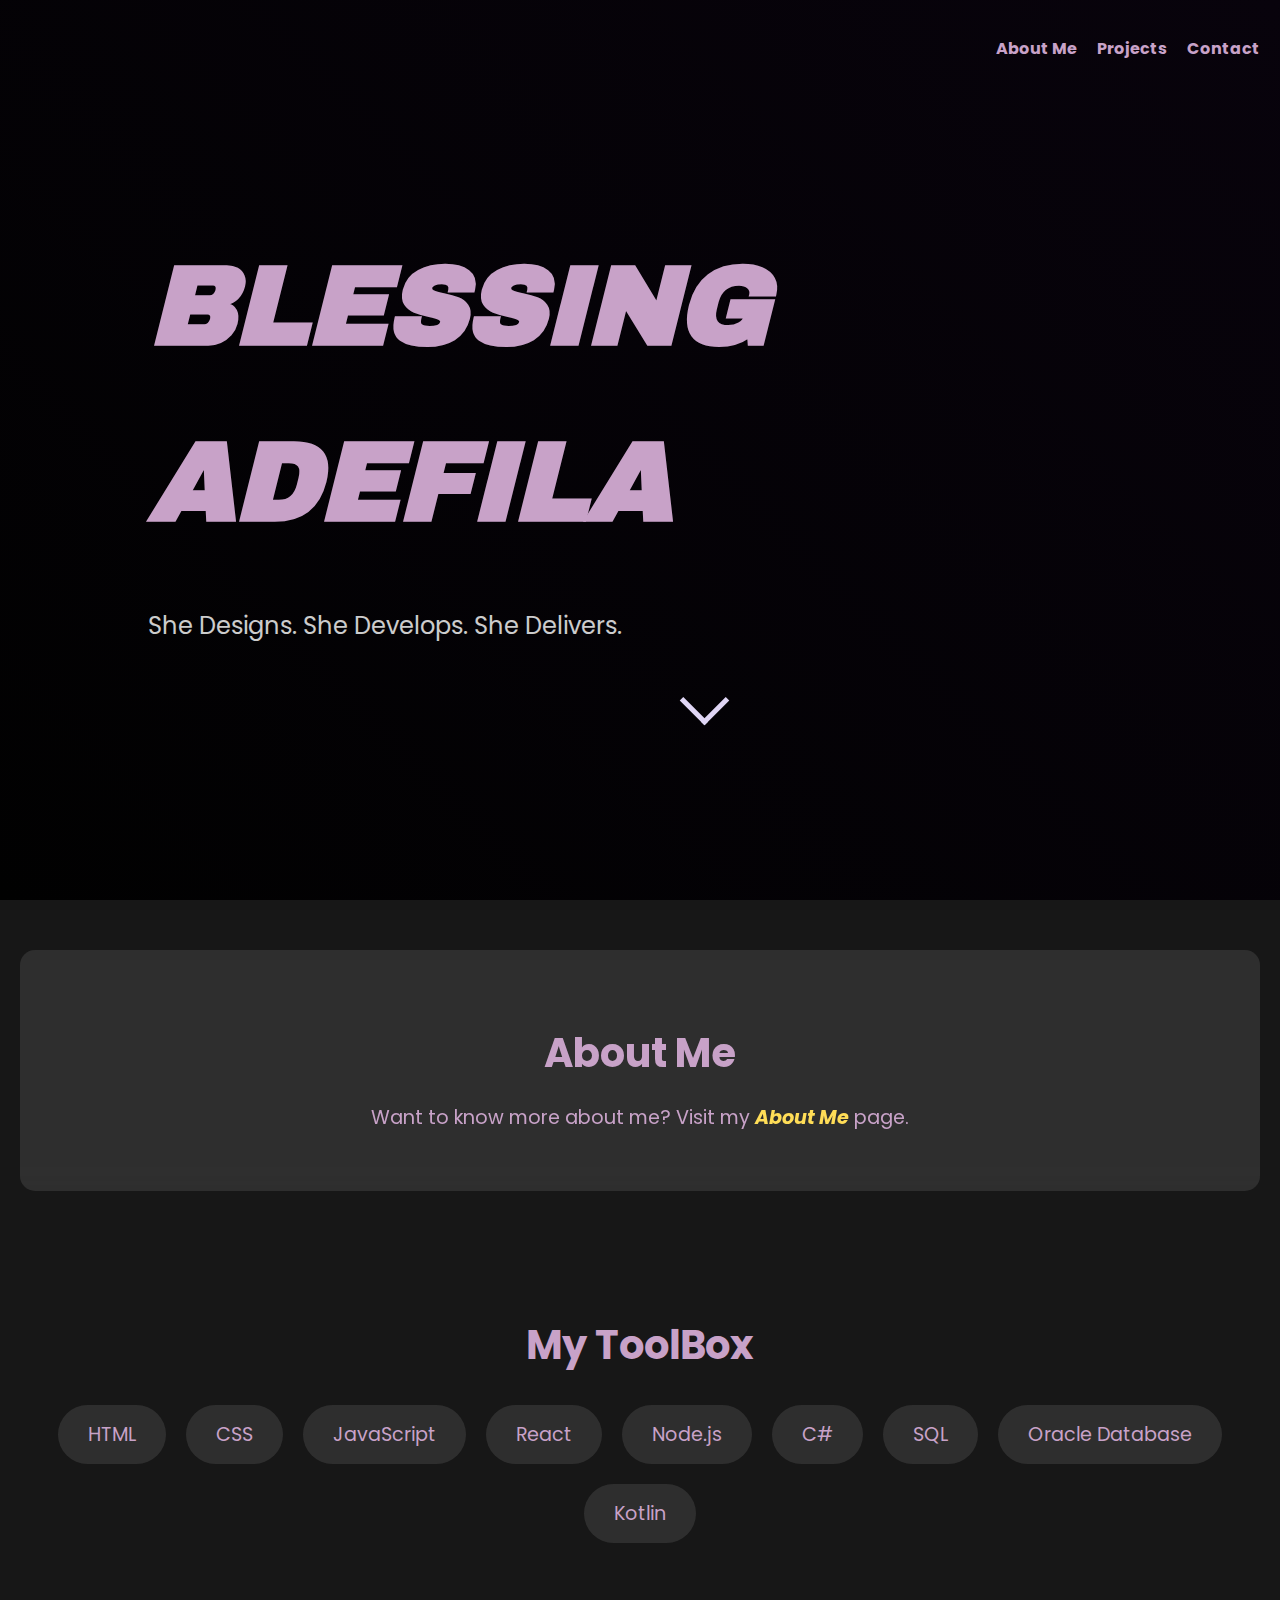
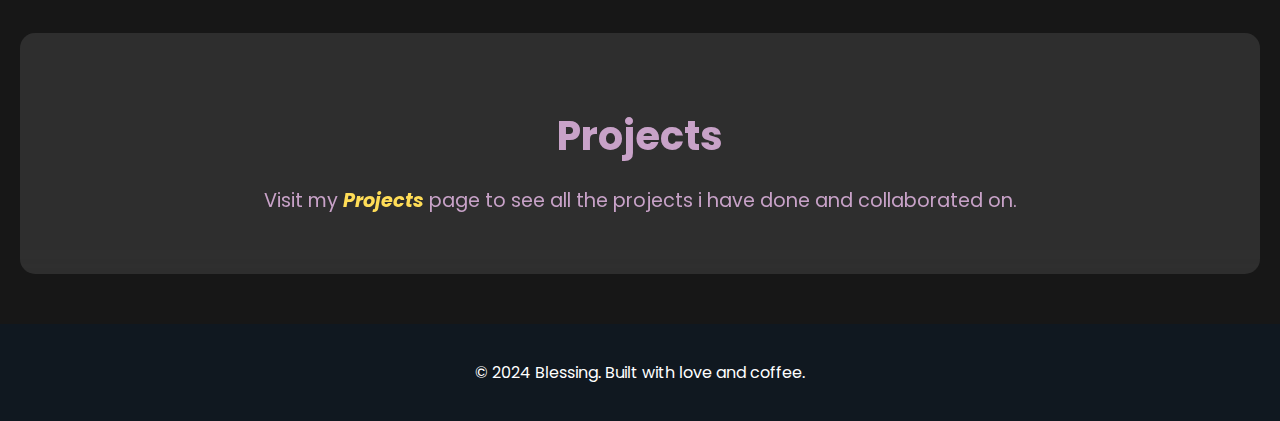
<file: personalProtfolio/index.html>
<!DOCTYPE html>
<html lang="en">
<head>
  <meta charset="UTF-8">
  <meta name="viewport" content="width=device-width, initial-scale=1.0">
  <title>Blessing | Portfolio</title>
  <link href="https://fonts.googleapis.com/css2?family=Poppins:wght@400;600&family=Archivo+Black&display=swap" rel="stylesheet">
  <link rel="stylesheet" href="styles.css">
</head>
<body>
  <!-- Hero Section -->
  <header class="hero">
    <nav class="navbar">
      <ul>
        <li><a href="about.html">About Me</a></li>
        <li><a href="projects.html">Projects</a></li>
        <li><a href="contact.html">Contact</a></li>
      </ul>
    </nav>
    <div class="hero-content">
      <h1 class="hero-name">Blessing </h1>
      <h1 class="hero-name">Adefila </h1>
      <p class="tagline">She Designs. She Develops. She Delivers.</p>
      <div class="arrow-container">
        <div class="animated-arrow"></div>
      </div>
    </div>
  </header>

  <!-- About Section -->
  <section id="about" class="about glassmorphism">
    <h2>About Me</h2>
    <p>Want to know more about me? Visit my <a href="about.html" class="highlight">About Me</a> page.</p>
  </section>

  <!-- Skills Section -->
  <section id="skills" class="skills">
    <h2>My ToolBox</h2>
    <div class="skills-bubbles">
      <div class="bubble">HTML</div>
      <div class="bubble">CSS</div>
      <div class="bubble">JavaScript</div>
      <div class="bubble">React</div>
      <div class="bubble">Node.js</div>
      <div class="bubble">C#</div>
      <div class="bubble">SQL</div>
      <div class="bubble">Oracle Database</div>
      <div class="bubble">Kotlin </div>
    </div>
  </section>

  <!-- Portfolio Section -->
  <section id="about" class="about glassmorphism">
    <h2>Projects</h2>
    <p> Visit my <a href="projects.html" class="highlight">Projects</a> page to see all the projects i have done and collaborated on.</p>
  </section>


  <footer>
    <p>© 2024 Blessing. Built with love and coffee.</p>
  </footer>
</body>
</html>
</file>
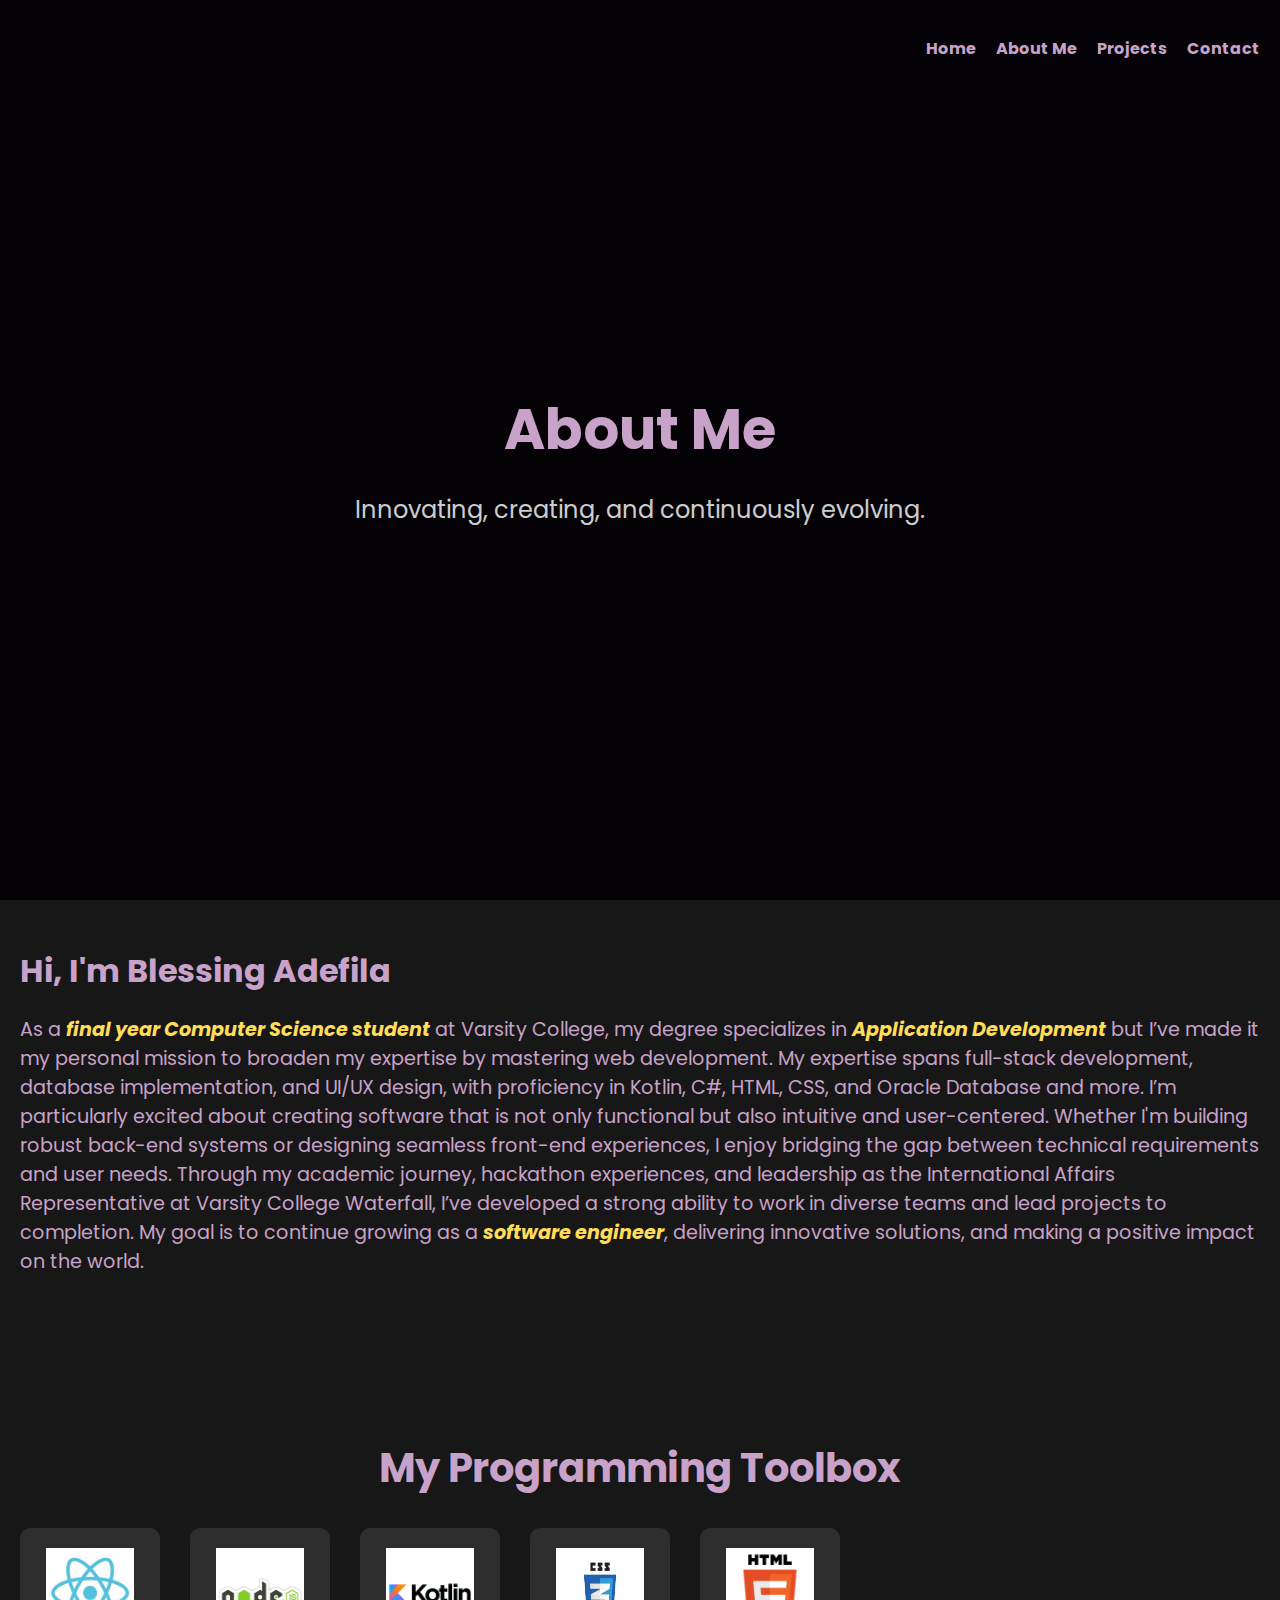
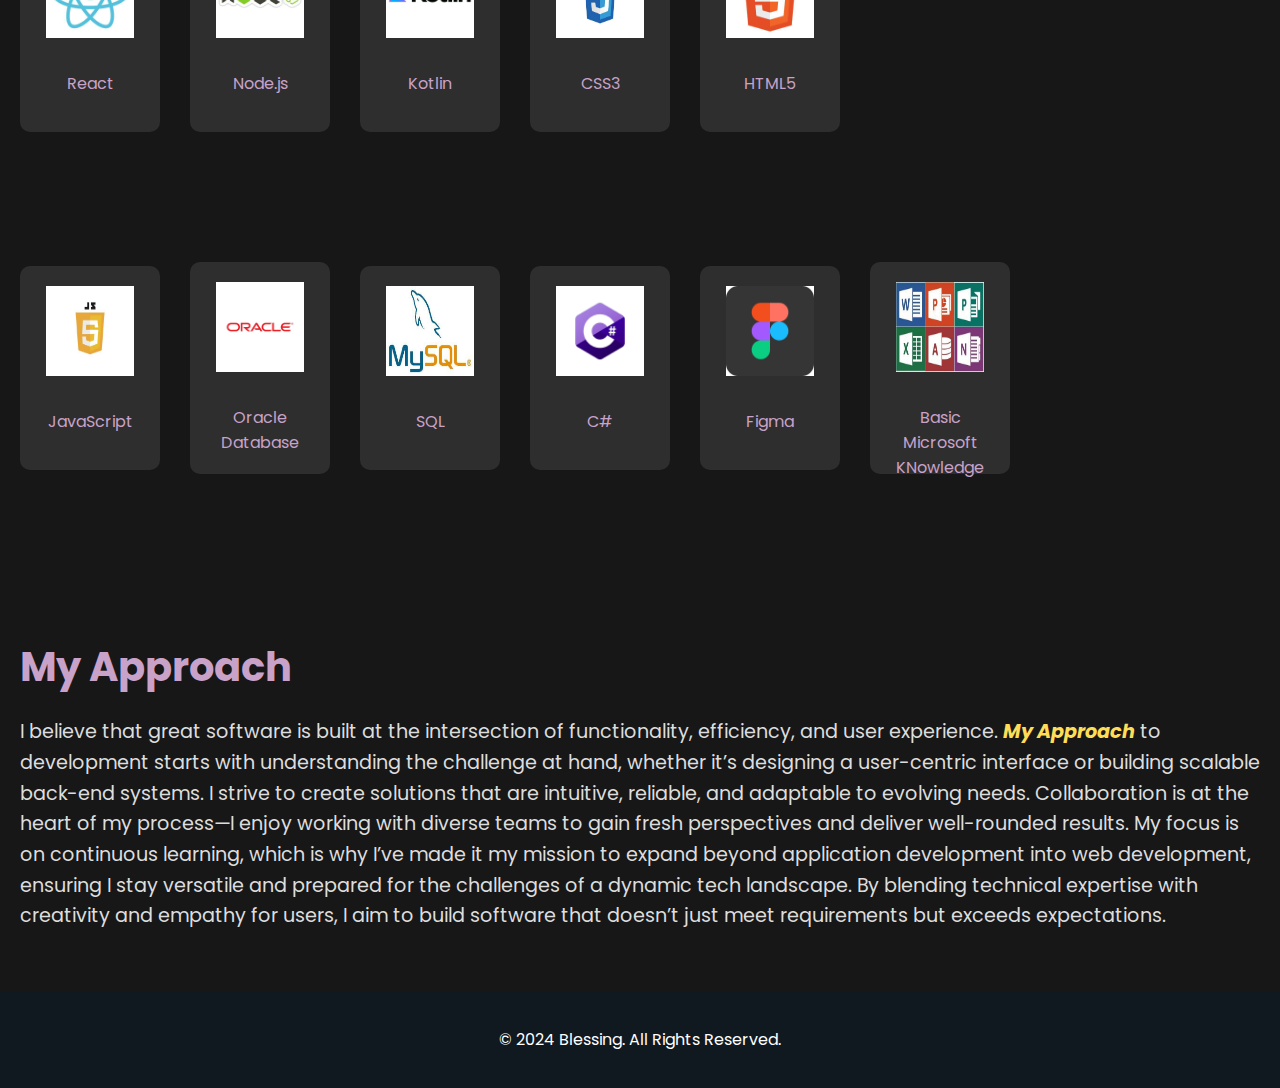
<file: personalProtfolio/about.html>
<!DOCTYPE html>
<html lang="en">
<head>
    <meta charset="UTF-8">
    <meta name="viewport" content="width=device-width, initial-scale=1.0">
    <meta http-equiv="X-UA-Compatible" content="ie=edge">
    <title>About Me - Blessing</title>
    <link href="https://fonts.googleapis.com/css2?family=Poppins:wght@400;600&display=swap" rel="stylesheet">
    <link rel="stylesheet" href="styles.css">
</head>
<body>
    <nav class="navbar">
        <ul>
            <li><a href="index.html">Home</a></li>
          <li><a href="about.html">About Me</a></li>
          <li><a href="projects.html">Projects</a></li>
          <li><a href="contact.html">Contact</a></li>
        </ul>
      </nav>
    <section id="about" class="about-hero">
        <div class="about-header">
            <h1>About Me</h1>
            <p class="tagline">Innovating, creating, and continuously evolving.</p>
        </div>
    </section>

    <section class="about-bio">
        <div class="bio-text">
            <h2>Hi, I'm Blessing Adefila</h2>
            <p> As a <span class="highlight">final year Computer Science student</span> at Varsity College, my degree specializes in <span class="highlight">Application Development</span>
                 but I’ve made it my personal mission to broaden my expertise by mastering web development.
                 My expertise spans full-stack development, database implementation, and UI/UX design, with proficiency in Kotlin, C#, HTML, CSS, and Oracle Database and more.
                  I’m particularly excited about creating software that is not only functional but also intuitive and user-centered.
                   Whether I'm building robust back-end systems or designing seamless front-end experiences, I enjoy bridging the gap between technical requirements and user needs.
                    Through my academic journey, hackathon experiences, and leadership as the International Affairs Representative at Varsity College Waterfall, I’ve developed a strong ability to work in diverse teams and lead projects to completion.
                     My goal is to continue growing as a  <span class="highlight">software engineer</span>, delivering innovative solutions, and making a positive impact on the world.
        
    </section>

    <section class="skills">
        <h2>My Programming Toolbox</h2>
        <div class="skills-grid">
            <div class="skill-item">
                <img src="react.jpg" alt="React">
                <p>React</p>
            </div>
            <div class="skill-item">
                <img src="node.jpg" alt="Node.js">
                <p>Node.js</p>
            </div>
            <div class="skill-item">
                <img src="kotlin.jpg" alt="kotlin">
                <p>Kotlin</p>
            </div>
            <div class="skills-grid">
                <div class="skill-item">
                    <img src="css.jpg" alt="css">
                    <p>CSS3</p>
                </div>

                <div class="skills-grid">
                    <div class="skill-item">
                        <img src="html.jpg" alt="html">
                        <p>HTML5</p>
                    </div>
                </section>
                <section class="skills">
                    <div class="skills-grid">
                        <div class="skill-item">
                            <img src="js.jpg" alt="js">
                            <p>JavaScript</p>
                        </div>
                        <div class="skills-grid">
                            <div class="skill-item">
                                <img src="oracle.jpg" alt="css">
                                <p>Oracle Database</p>
                    </div>
                    <div class="skills-grid">
                        <div class="skill-item">
                            <img src="sql.jpg" alt="css">
                            <p>SQL</p>
                        
                        </div>
                        <div class="skills-grid">
                            <div class="skill-item">
                                <img src="csharp.jpg" alt="css">
                                <p>C#</p>
                            </div>
                            <div class="skills-grid">
                                <div class="skill-item">
                                    <img src="figma.jpg" alt="css">
                                    <p>Figma</p>
                                </div>
                                <div class="skills-grid">
                                    <div class="skill-item">
                                        <img src="microsoft.jpg" alt="css">
                                        <p>Basic Microsoft KNowledge</p>
                                    </div>
           
        </div>
    </section>

    <section class="approach">
        <h2>My Approach</h2>
        <p>I believe that great software is built at the intersection of functionality, efficiency, and user experience. <span class="highlight">My Approach</span> to development starts with understanding the challenge at hand, whether it’s designing a user-centric interface or building scalable back-end systems. I strive to create solutions that are intuitive, reliable, and adaptable to evolving needs.

            Collaboration is at the heart of my process—I enjoy working with diverse teams to gain fresh perspectives and deliver well-rounded results. My focus is on continuous learning, which is why I’ve made it my mission to expand beyond application development into web development, ensuring I stay versatile and prepared for the challenges of a dynamic tech landscape.
            
            By blending technical expertise with creativity and empathy for users, I aim to build software that doesn’t just meet requirements but exceeds expectations.
            
            </p>
    </section>

    
    <footer>
        <p>&copy; 2024 Blessing. All Rights Reserved.</p>
    </footer>


</body>
</html>
</file>
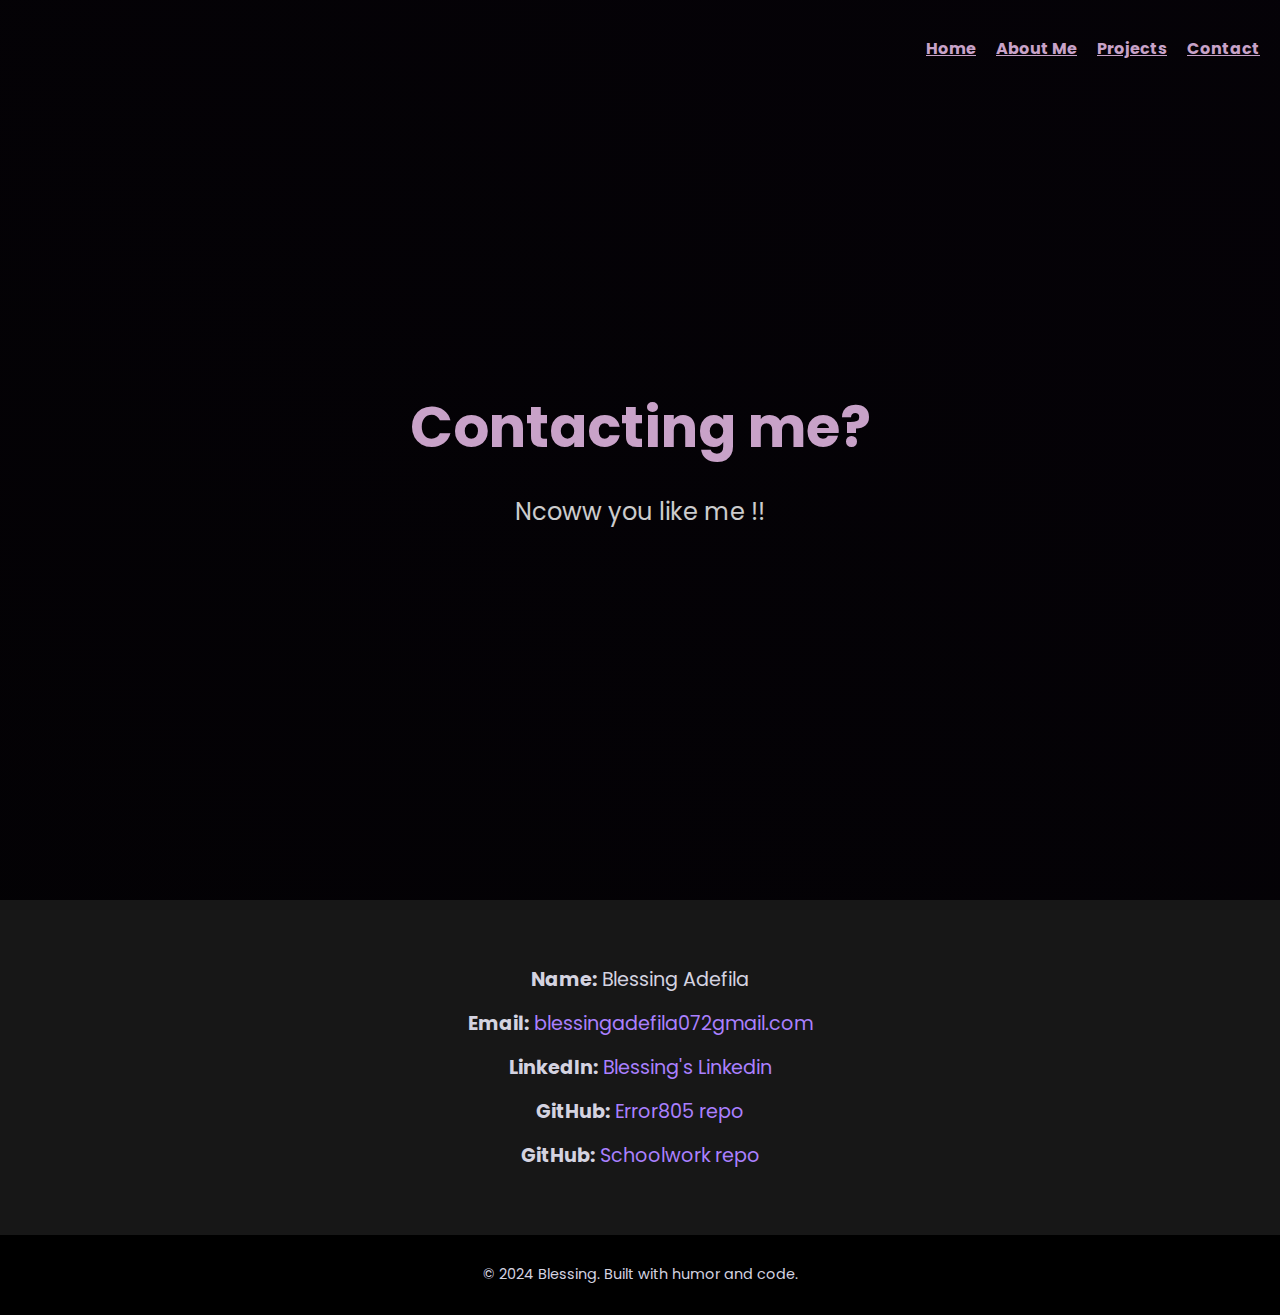
<file: personalProtfolio/contact.html>
<!DOCTYPE html>
<html lang="en">
<head>
  <meta charset="UTF-8">
  <meta name="viewport" content="width=device-width, initial-scale=1.0">
  <title>Contact Me</title>
  <link href="https://fonts.googleapis.com/css2?family=Poppins:wght@400;600&display=swap" rel="stylesheet">
  <link rel="stylesheet" href="contact.css">
</head>
<body>
  <header>
    <nav class="navbar">
      <ul>
        <li><a href="index.html">Home</a></li>
        <li><a href="about.html">About Me</a></li>
        <li><a href="projects.html" class="active">Projects</a></li>
        <li><a href="contact.html">Contact</a></li>
      </ul>
    </nav>
    <section id="about" class="about-hero">
        <div class="about-header">
            <h1>Contacting me?</h1>
            <p class="tagline">Ncoww you like me !!</p>
        </div>
    </section>
  </header>
  <!-- Contact Section -->
  <section class="contact-section">
  
    <ul class="contact-list">
      <li><strong>Name:</strong> Blessing Adefila</li>
      <li><strong>Email:</strong> <a href="mailto:blessing@example.com">blessingadefila072gmail.com</a></li>
      <li><strong>LinkedIn:</strong> <a href="www.linkedin.com/in/blessing-adefila-b38216251" target="_blank">Blessing's Linkedin</a></li>
      <li><strong>GitHub:</strong> <a href="https://github.com/error805" target="_blank">Error805 repo</a></li>
      <li><strong>GitHub:</strong> <a href="https://github.com/ST10041144" target="_blank">Schoolwork repo</a></li>
      
    </ul>
  </section>

  <!-- Footer -->
  <footer>
    <p>© 2024 Blessing. Built with humor and code.</p>
  </footer>
</body>
</html>
</file>
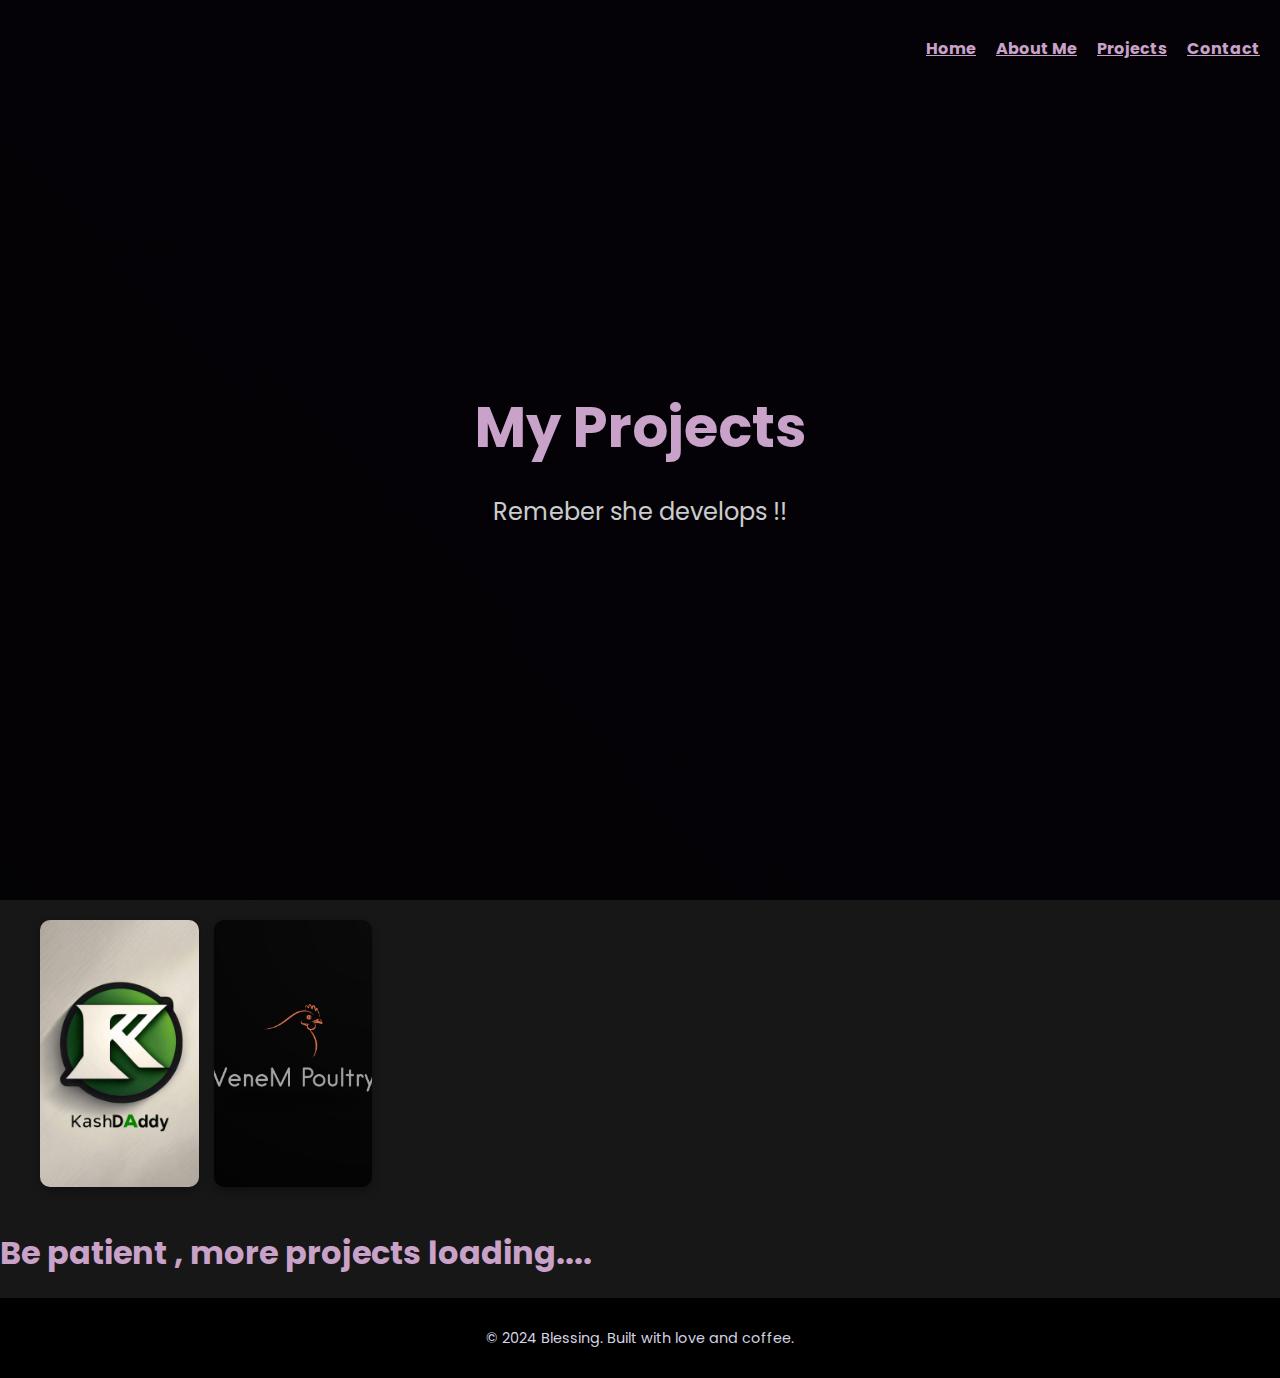
<file: personalProtfolio/projects.html>
<!DOCTYPE html>
<html lang="en">
<head>
  <meta charset="UTF-8">
  <meta name="viewport" content="width=device-width, initial-scale=1.0">
  <title>Projects | Blessing Portfolio</title>
  <link href="https://fonts.googleapis.com/css2?family=Poppins:wght@400;600&display=swap" rel="stylesheet">
  <link rel="stylesheet" href="project.css">
</head>
<body>
  <!-- Navigation -->
  <header>
    <nav class="navbar">
      <ul>
        <li><a href="index.html">Home</a></li>
        <li><a href="about.html">About Me</a></li>
        <li><a href="projects.html" class="active">Projects</a></li>
        <li><a href="contact.html">Contact</a></li>
      </ul>
    </nav>
    <section id="about" class="about-hero">
        <div class="about-header">
            <h1>My Projects</h1>
            <p class="tagline">Remeber she develops !!</p>
        </div>
    </section>
  </header>

  <!-- Project Gallery -->
  <main class="project-gallery">
    
    <div class="grid">
      <!-- Project Card 1 -->
      <div class="project-card">
        <img src="KashDaddy.jpg" alt="Project 1" class="project-img">
        <div class="hover-overlay">
          <p class="project-desc">A budgeting application that improves users financial habits.</p>
          <a href="#details1" class="see-more-btn">See More</a>
        </div>
      </div>
      <!-- Project Card 2 -->
      <div class="project-card">
        <img src="venem.jpg" alt="Project 2" class="project-img">
        <div class="hover-overlay">
          <p class="project-desc">A poultry management application to make the lives of farmers easier.</p>
          <a href="#details2" class="see-more-btn">See More</a>
        </div>
      </div>
    </div>
  </main>

  <!-- Project Details -->
  <section id="details1" class="project-details">
    <a href="#close" class="close-btn">&times;</a>
    <h2>KashDaddy/h2>
    <ul>
      <li><strong>Type:</strong> Collaboration</li>
      <li><strong>Role:</strong> Frontend and Backend Developer</li>
      <li><strong>Tech:</strong> Kotlin , Android Studio</li>
      <li><strong>GitHub:</strong> <a href="https://github.com/ST10191686/KashDaddy.git" target="_blank">View Repo</a></li>
    </ul>
  </section>

  <section id="details2" class="project-details">
    <a href="#close" class="close-btn">&times;</a>
    <h2>VeneM Poultry</h2>
    <ul>
      <li><strong>Type:</strong> Collaboration</li>
      <li><strong>Role:</strong> Frontend and Backend Developer</li>
      <li><strong>Tech:</strong> Kotlin , Android Studio</li>
      <li><strong>GitHub:</strong> <a href="https://github.com/ST10041144/VeneM-Poultry-App_XBCAD7319.git" target="_blank">View Repo</a></li>
    </ul>
  </section>

  <h1 class="about-header">Be patient , more projects loading....</h1>

  <footer>
    <p>© 2024 Blessing. Built with love and coffee.</p>
  </footer>
</body>
</html>
</file>
<file: personalProtfolio/styles.css>
/* General Styles */
body {
    background: #171717;
    color: #C8A2C8; /* Lilac text */
    font-family: 'Poppins', sans-serif;
    margin: 0;
    overflow-x: hidden;
}

a {
    text-decoration: none;
    color: #d7bde2; /* Lilac for links */
    transition: color 0.3s;
}

a:hover {
    color: #b19cd9; /* Darker lilac */
}

/* Hero Section */
.hero {
    height: 100vh;
    background: linear-gradient(45deg, #010101, #08030c);
    display: flex;
    flex-direction: column;
    justify-content: center;
    position: relative;
    text-align: left;
}

.hero-content {
    position: relative;
    margin-left: 10%;
    padding: 20px;
}

.hero-name {
    font-family: 'Archivo Black', sans-serif;
    font-size: 7rem;
    color: #C8A2C8;
    font-style: italic;
    text-transform: uppercase;
    letter-spacing: -2px;
    line-height: 0.9;
}

.tagline {
    font-size: 1.8rem;
    color: #C8A2C8;
    margin-top: 15px;
}

/* Navbar */
.navbar ul {
    list-style: none;
    display: flex;
    gap: 20px;
    position: absolute;
    top: 20px;
    right: 20px;
}

.navbar ul li a {
    font-size: 1rem;
    color: #C8A2C8;
    font-weight: bold;
    transition: color 0.3s ease;
}

.navbar ul li a:hover {
    color: #570472;
}

/* Animated Arrow */
.arrow-container {
    margin-top: 40px;
    display: flex;
    justify-content: center;
    align-items: center;
}

.animated-arrow {
    width: 30px;
    height: 30px;
    border: solid #e0d6f5;
    border-width: 0 5px 5px 0;
    transform: rotate(45deg);
    animation: arrowBounce 2s infinite, fadeInOut 2s infinite;
    position: relative;
}

@keyframes arrowBounce {
    0%, 20%, 50%, 80%, 100% {
        transform: translateY(0) rotate(45deg);
    }
    40% {
        transform: translateY(-15px) rotate(45deg);
    }
    60% {
        transform: translateY(-8px) rotate(45deg);
    }
}

@keyframes fadeInOut {
    0%, 100% {
        opacity: 0.3;
    }
    50% {
        opacity: 1;
    }
}


  
  /* About Section */
  .about {
    background: rgba(255, 255, 255, 0.1);
    backdrop-filter: blur(10px);
    padding: 40px 20px;
    border-radius: 15px;
    margin: 50px 20px;
    text-align: center;
  }
  
  .about h2 {
    font-size: 2.5rem;
    margin-bottom: 20px;
  }
  
  .about p {
    font-size: 1.2rem;
  }
  
  .highlight {
    color: #ffdd57;
    font-style: italic;
  }

  
  /* Skills Section */
  .skills {
    padding: 50px 20px;
    text-align: center;
  }
  
  .skills h2 {
    font-size: 2.5rem;
    margin-bottom: 30px;
  }
  
  .skills-bubbles {
    display: flex;
    justify-content: center;
    flex-wrap: wrap;
    gap: 20px;
  }
  
  .bubble {
    background: rgba(255, 255, 255, 0.1);
    padding: 15px 30px;
    border-radius: 50px;
    font-size: 1.2rem;
    transition: transform 0.3s ease;
  }
  
  .bubble:hover {
    transform: scale(1.1);
    box-shadow: 0px 8px 20px rgba(0, 0, 0, 0.2);
  }
  
  /* Portfolio Section */
  .portfolio {
    padding: 50px 20px;
  }
  
  .portfolio h2 {
    font-size: 2.5rem;
    margin-bottom: 30px;
    text-align: center;
  }
  
  .portfolio-grid {
    display: grid;
    grid-template-columns: repeat(auto-fill, minmax(300px, 1fr));
    gap: 30px;
  }
  
  .portfolio-card {
    background: rgba(255, 255, 255, 0.1);
    border-radius: 10px;
    padding: 15px;
    box-shadow: 0px 4px 10px rgba(0, 0, 0, 0.2);
    transition: transform 0.3s ease, box-shadow 0.3s ease;
  }
  
  .portfolio-card:hover {
    transform: scale(1.05);
    box-shadow: 0px 8px 20px rgba(0, 0, 0, 0.3);
  }
  
  .portfolio-card img {
    width: 100%;
    height: auto;
    border-radius: 10px;
  }
  
  .portfolio-card .card-content h3 {
    font-size: 1.5rem;
    margin-top: 15px;
  }
  
  .portfolio-card .card-content p {
    font-size: 1.2rem;
  }
  
  /* Contact Section */
  .contact {
    padding: 50px 20px;
    background: rgba(255, 255, 255, 0.1);
    border-radius: 15px;
    margin: 50px 20px;
    text-align: center;
  }
  
  .contact h2 {
    font-size: 2.5rem;
    margin-bottom: 30px;
  }
  
  .contact form {
    display: flex;
    flex-direction: column;
    gap: 20px;
    max-width: 500px;
    margin: 0 auto;
  }
  
  .contact input,
  .contact textarea {
    padding: 12px 20px;
    font-size: 1rem;
    border-radius: 5px;
    border: 1px solid #ccc;
  }
  
  .contact button {
    background: #1e90ff;
    color: #fff;
    padding: 12px 30px;
    font-size: 1.2rem;
    font-weight: bold;
    border-radius: 5px;
    cursor: pointer;
    transition: all 0.3s ease;
  }
  
  .contact button:hover {
    background: #ffdd57;
    color: #101820;
  }
  
  /* Footer */
  footer {
    background: #101820;
    padding: 20px;
    text-align: center;
    color: #fff;
  }
    






/* About Hero Section */
.about-hero {
    height: 100vh;
      background: linear-gradient(45deg, #010101, #08030c);
    background-size: 400% 400%;
    animation: gradient 15s ease infinite;
    display: flex;
    flex-direction: column;
    align-items: center;
    justify-content: center;
    text-align: center;
    padding: 0 20px;
}

.about-hero .about-header h1 {
    font-size: 3.5rem;
    margin-bottom: 20px;
    animation: fadeIn 2s ease;
}

.tagline {
    font-size: 1.5rem;
    color: #fff;
    opacity: 0.8;
}

/* Typing Animation for Bio */
@keyframes fadeIn {
    0% { opacity: 0; }
    100% { opacity: 1; }
}

.bio-text {
    padding: 20px;
}

.bio-text h2 {
    font-size: 2rem;
    margin-bottom: 20px;
}

.bio-text p {
    font-size: 1.2rem;
}

.highlight {
    color: #ffdd57;
    font-weight: bold;
    animation: typing 3s steps(30, end), blink 0.75s step-end infinite;
}

@keyframes typing {
    from { width: 0; }
    to { width: 100%; }
}

@keyframes blink {
    from, to { border-color: transparent; }
    50% { border-color: #ffdd57; }
}

.bio-image img {
    border-radius: 50%;
    width: 150px;
    height: 150px;
    box-shadow: 0px 4px 10px rgba(0, 0, 0, 0.4);
    margin-top: 20px;
}

/* Skills Grid */
.skills {
    margin-top: 50px;
    padding: 40px 20px;
    align-items: center;
    
    
}

.skills h2 {
    text-align: center;
    font-size: 2.5rem;
    margin-bottom: 30px;
}

.skills-grid {
    display: grid;
    align-items: center;
    grid-template-columns: repeat(6, 1fr); /* Three items per row */
    gap: 30px; /* Space between grid items */
    text-align: center;
}

.skill-item {
    background: rgba(255, 255, 255, 0.1);
    border-radius: 10px;
    padding: 20px;
    width: 100px;
    max-height: 172px;
    transition: transform 0.3s ease, box-shadow 0.3s ease;
}

.skill-item:hover {
    transform: scale(1.1);
    box-shadow: 0px 8px 20px rgba(0, 0, 0, 0.2);
}

.skill-item img {
    width: 88px;
    height: 90px;
    margin-bottom: 10px;
}

/* Approach Section */
.approach {
    margin-top: 50px;
    padding: 40px 20px;
}

.approach h2 {
    font-size: 2.5rem;
    margin-bottom: 20px;
}

.approach p {
    font-size: 1.2rem;
    color: #ddd;
    line-height: 1.6;
}

/* CTA Section */
.cta {
    margin-top: 50px;
    text-align: center;
    padding: 40px 20px;
}

.cta h2 {
    font-size: 2.5rem;
}

.cta p {
    font-size: 1.5rem;
    margin-bottom: 20px;
}

.cta-button {
    background: #1e90ff;
    color: #fff;
    padding: 15px 30px;
    font-size: 1.2rem;
    font-weight: bold;
    border-radius: 5px;
    transition: all 0.3s ease;
}

.cta-button:hover {
    background: #ffdd57;
    color: #101820;
}

/* Footer */
footer {
    background: #101820;
    padding: 20px;
    text-align: center;
    color: #fff;
}
</file>
<file: personalProtfolio/contact.css>
/* General Reset */
body {
    background: #171717;
    color: #C8A2C8; /* Lilac text */
    font-family: 'Poppins', sans-serif;
    margin: 0;
    overflow-x: hidden;
}

/* Navbar */
.navbar ul {
    list-style: none;
    display: flex;
    gap: 20px;
    position: absolute;
    top: 20px;
    right: 20px;
}

.navbar ul li a {
    font-size: 1rem;
    color: #C8A2C8;
    font-weight: bold;
    transition: color 0.3s ease;
}

.navbar ul li a:hover {
    color: #570472;
}
  
  /* Page Title */
  .page-title {
    text-align: center;
    font-size: 2.5rem;
    margin: 20px 0;
    color: #aa80ff;
  }

/* About Hero Section */
.about-hero {
    height: 100vh;
      background: linear-gradient(45deg, #010101, #08030c);
    background-size: 400% 400%;
    animation: gradient 15s ease infinite;
    display: flex;
    flex-direction: column;
    align-items: center;
    justify-content: center;
    text-align: center;
    padding: 0 20px;
}

.about-hero .about-header h1 {
    font-size: 3.5rem;
    margin-bottom: 20px;
    animation: fadeIn 2s ease;
}

.tagline {
    font-size: 1.5rem;
    color: #fff;
    opacity: 0.8;
}
  
  /* Contact Section */
  .contact-section {
    text-align: center;
    padding: 50px 20px;
  }
  
  .contact-section h2 {
    font-size: 2.5rem;
    margin-bottom: 20px;
    color: #aa80ff;
  }
  
  .contact-list {
    list-style: none;
    padding: 0;
    max-width: 600px;
    margin: 0 auto;
  }
  
  .contact-list li {
    font-size: 1.2rem;
    margin: 15px 0;
    color: #d4d3e0;
  }
  
  .contact-list li a {
    text-decoration: none;
    color: #aa80ff;
  }
  
  .contact-list li a:hover {
    text-decoration: underline;
  }
  
  /* Footer */
  footer {
    text-align: center;
    padding: 15px;
    background-color: #000000;
    color: #d4d3e0;
    font-size: 0.9rem;
  }
</file>
<file: personalProtfolio/project.css>
/* General Reset */
body {
    background: #171717;
    color: #C8A2C8; /* Lilac text */
    font-family: 'Poppins', sans-serif;
    margin: 0;
    overflow-x: hidden;
}

/* Navbar */
.navbar ul {
    list-style: none;
    display: flex;
    gap: 20px;
    position: absolute;
    top: 20px;
    right: 20px;
}

.navbar ul li a {
    font-size: 1rem;
    color: #C8A2C8;
    font-weight: bold;
    transition: color 0.3s ease;
}

.navbar ul li a:hover {
    color: #570472;
}
  
  /* Page Title */
  .page-title {
    text-align: center;
    font-size: 2.5rem;
    margin: 20px 0;
    color: #aa80ff;
  }

/* About Hero Section */
.about-hero {
    height: 100vh;
      background: linear-gradient(45deg, #010101, #08030c);
    background-size: 400% 400%;
    animation: gradient 15s ease infinite;
    display: flex;
    flex-direction: column;
    align-items: center;
    justify-content: center;
    text-align: center;
    padding: 0 20px;
}

.about-hero .about-header h1 {
    font-size: 3.5rem;
    margin-bottom: 20px;
    animation: fadeIn 2s ease;
}

.tagline {
    font-size: 1.5rem;
    color: #fff;
    opacity: 0.8;
}
  
  /* Grid Layout */
  .grid {
    display: grid;
    grid-template-columns: repeat(auto-fill, minmax(150px, 1fr));
    gap: 15px;
    padding: 20px;
    max-width: 1200px;
    margin: 0 auto;
  }
  
  .project-card {
    position: relative;
    overflow: hidden;
    border-radius: 10px;
    box-shadow: 0 4px 10px rgba(0, 0, 0, 0.3);
  }
  
  .project-card img {
    width: 100%;
    height: 100%;
    object-fit: cover;
  }
  
  .project-card .hover-overlay {
    position: absolute;
    top: 0;
    left: 0;
    width: 100%;
    height: 100%;
    background: rgba(0, 0, 0, 0.7);
    color: #fff;
    display: flex;
    flex-direction: column;
    align-items: center;
    justify-content: center;
    opacity: 0;
    transition: opacity 0.3s ease-in-out;
  }
  
  .project-card:hover .hover-overlay {
    opacity: 1;
  }
  
  .project-desc {
    font-size: 0.9rem;
    margin-bottom: 10px;
    text-align: center;
  }
  
  .see-more-btn {
    background-color: #aa80ff;
    color: #1b1b1b;
    border: none;
    padding: 5px 10px;
    font-size: 0.8rem;
    text-transform: uppercase;
    font-weight: 600;
    text-decoration: none;
    border-radius: 5px;
    cursor: pointer;
  }
  
  .see-more-btn:hover {
    background-color: #d4d3e0;
    color: #000;
  }
  
  /* Project Details Modal */
  .project-details {
    display: none;
    background-color: rgba(0, 0, 0, 0.9);
    color: #fff;
    padding: 20px;
    border-radius: 10px;
    margin: 20px;
    animation: fade-in 0.3s ease-in-out;
  }
  
  .project-details:target {
    display: block;
  }
  
  .project-details ul {
    list-style-type: none;
    padding: 0;
  }
  
  .project-details li {
    margin: 10px 0;
  }
  
  .close-btn {
    display: inline-block;
    text-decoration: none;
    color: #fff;
    font-size: 1.5rem;
    position: absolute;
    top: 20px;
    right: 20px;
    font-weight: bold;
  }
  
  .close-btn:hover {
    color: #aa80ff;
  }
  
  /* Footer */
  footer {
    text-align: center;
    padding: 15px;
    background-color: #000;
    color: #d4d3e0;
    font-size: 0.9rem;
  }
  
  /* Animations */
  @keyframes fade-in {
    from {
      opacity: 0;
    }
    to {
      opacity: 1;
    }
  }
</file>
